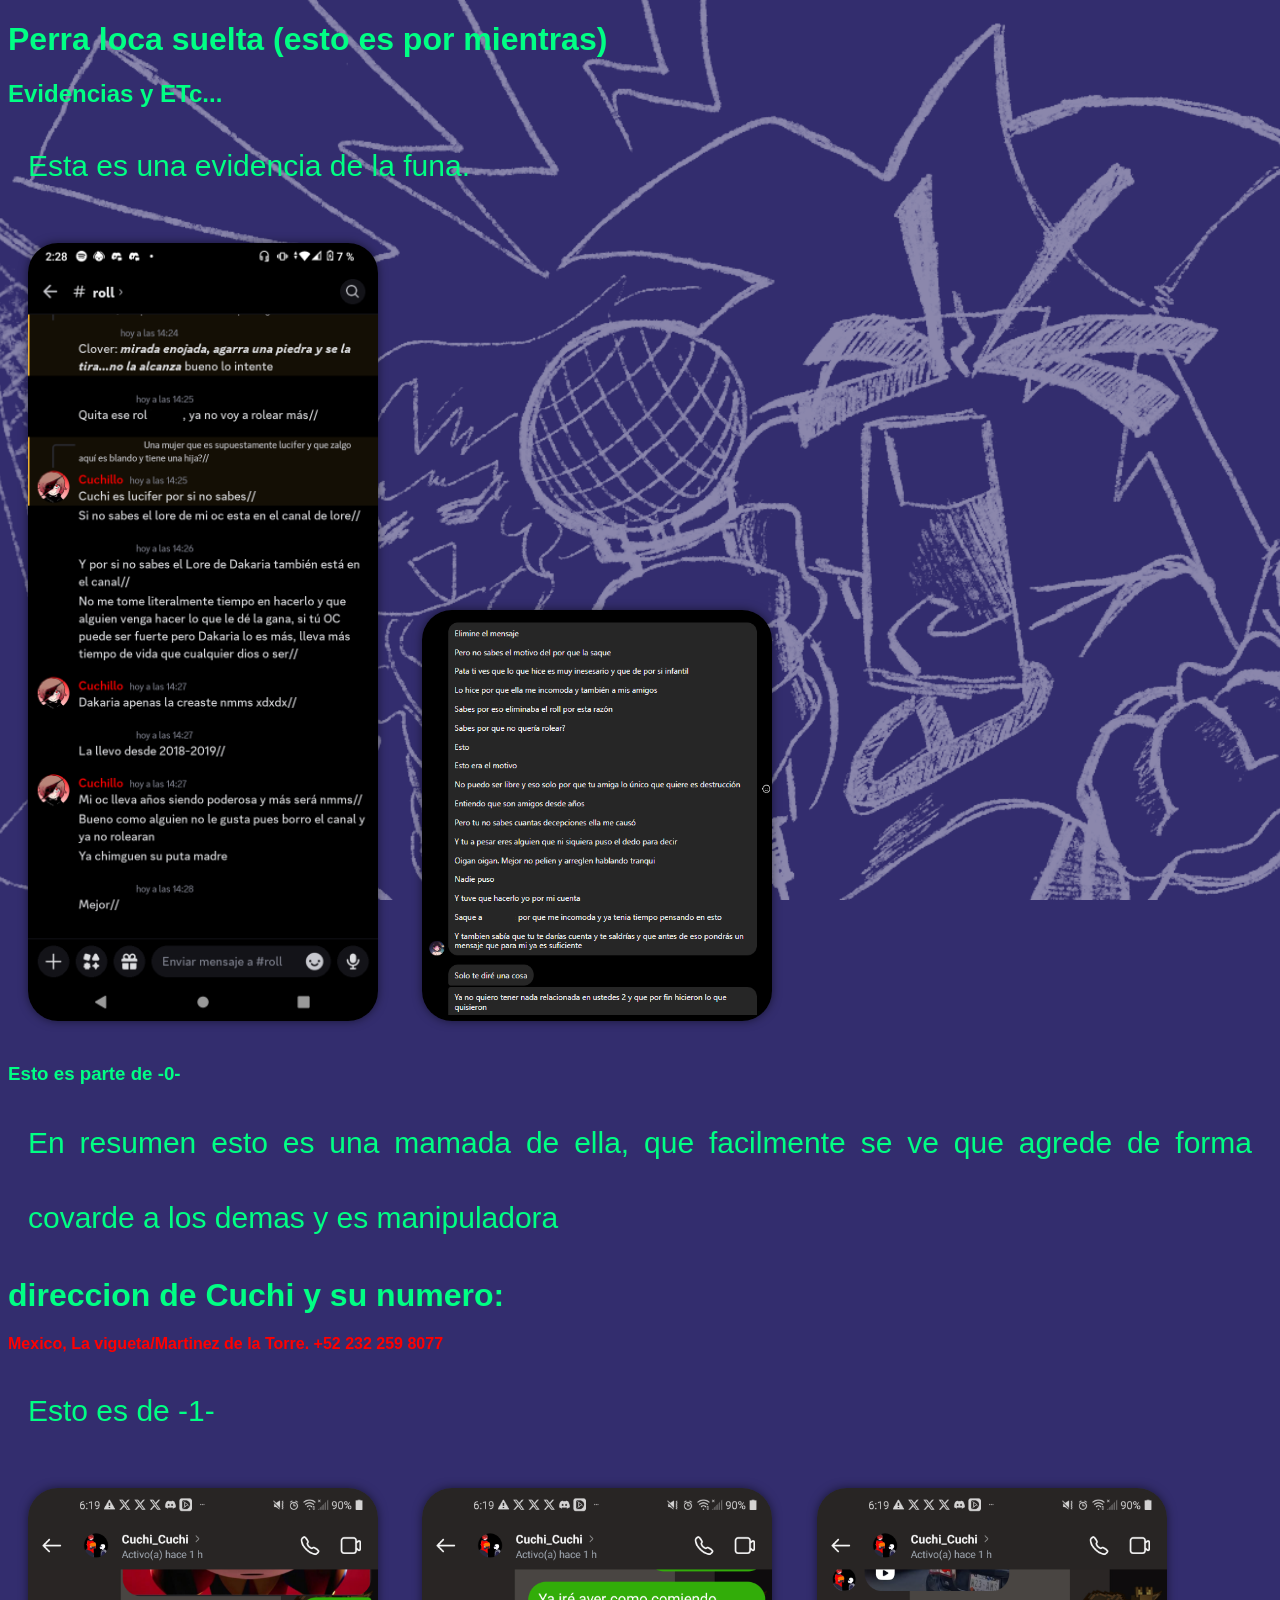
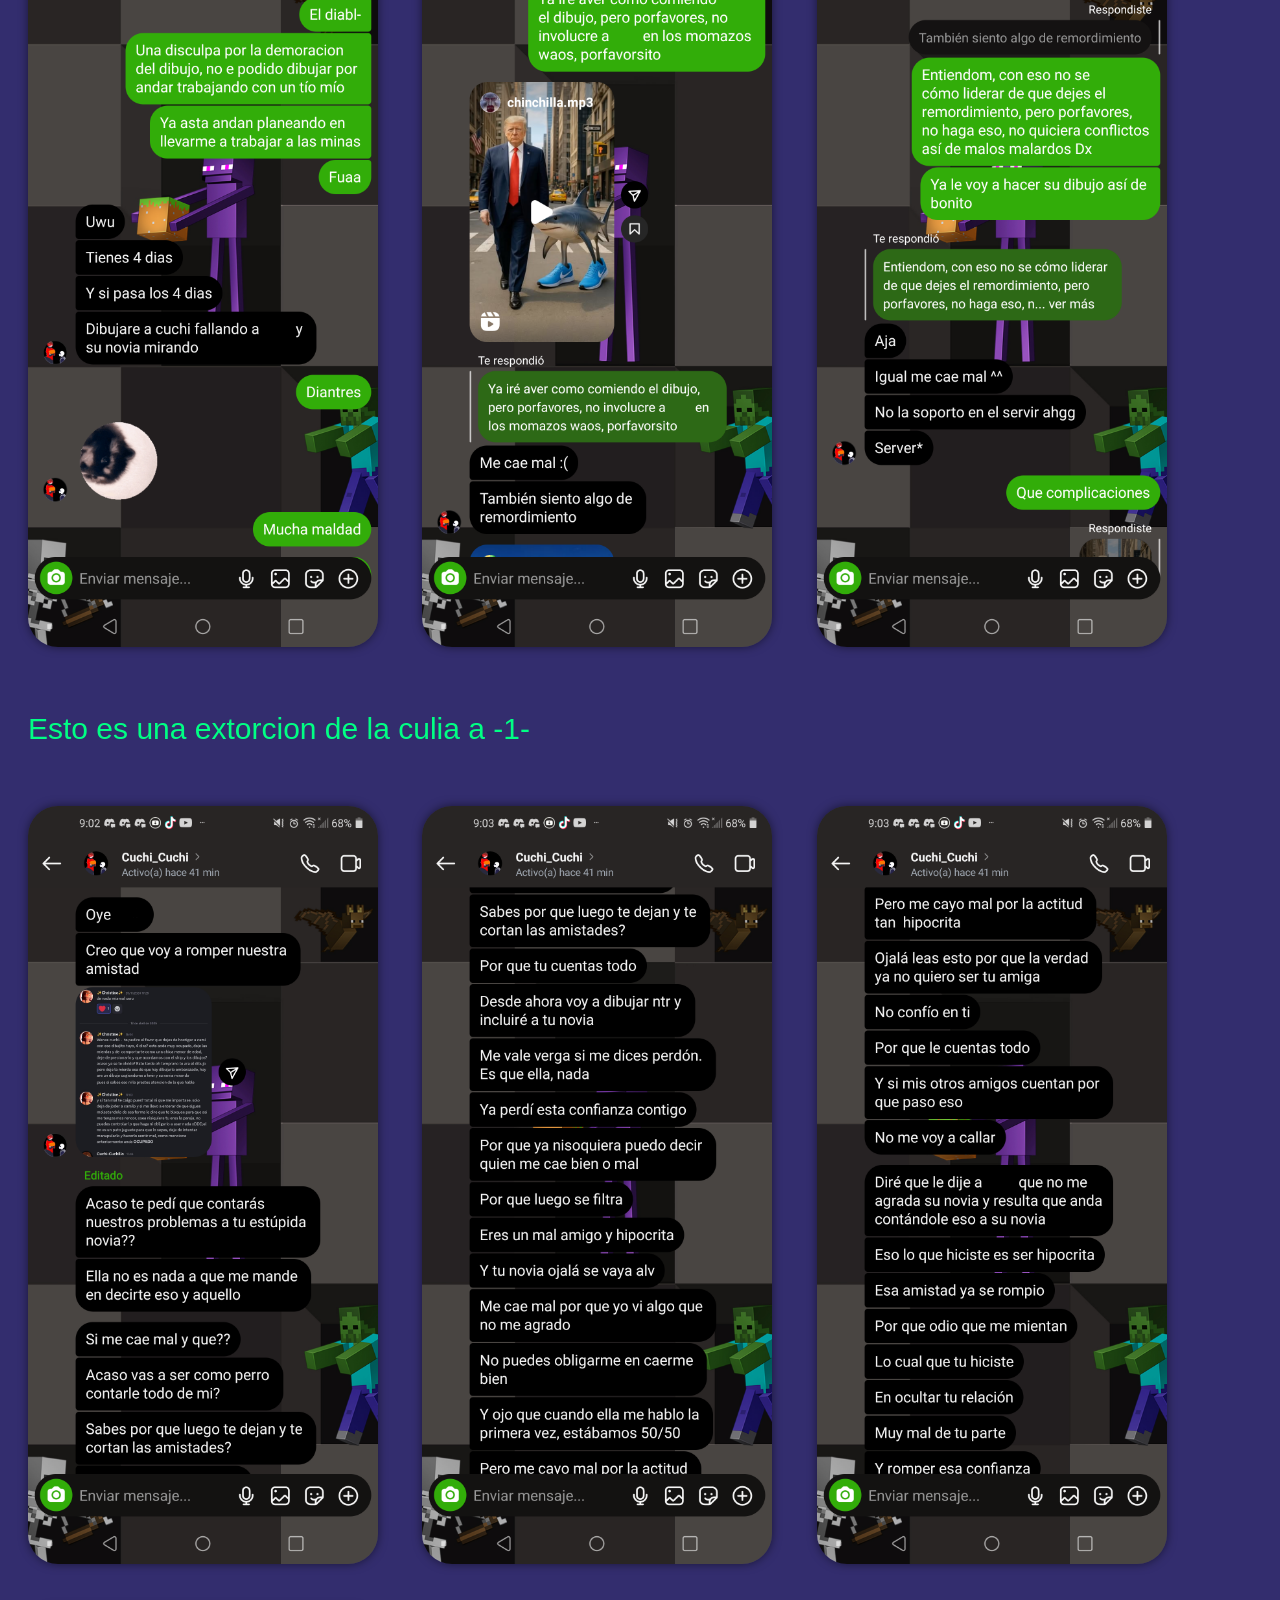
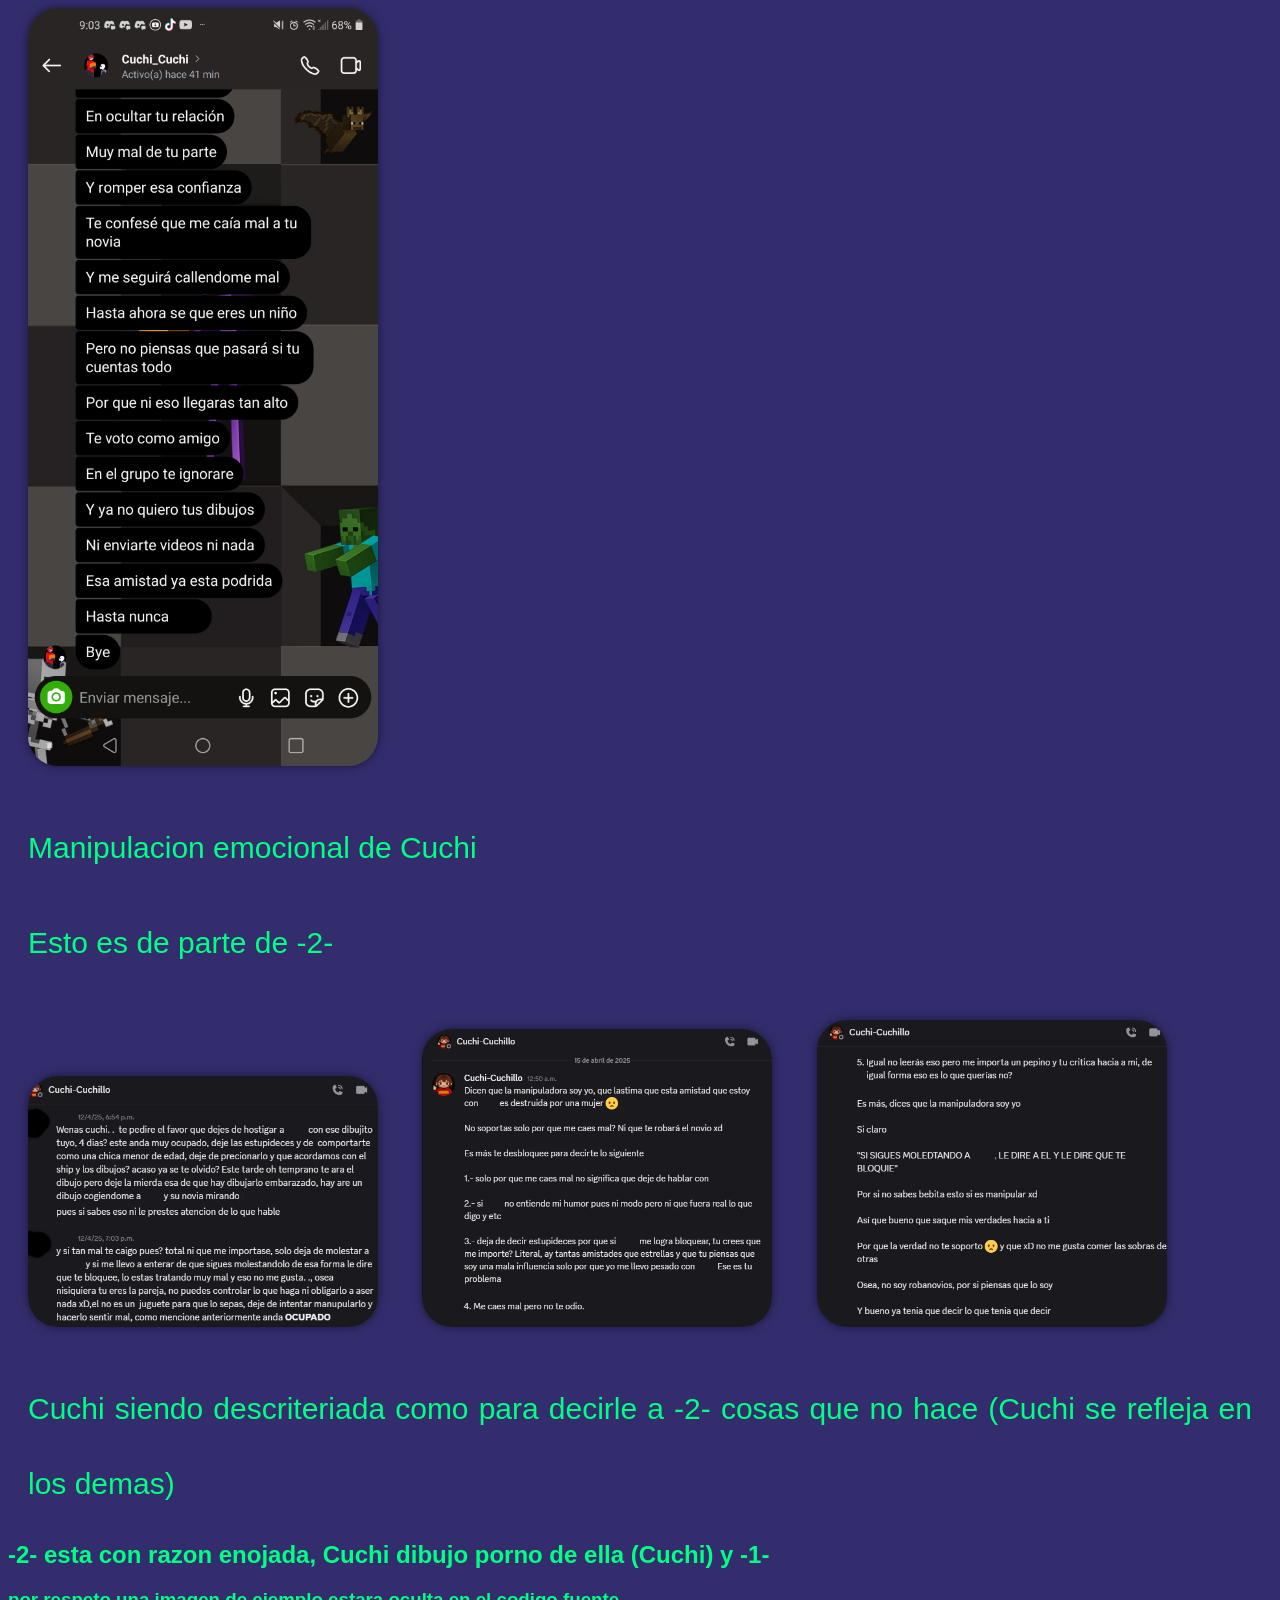
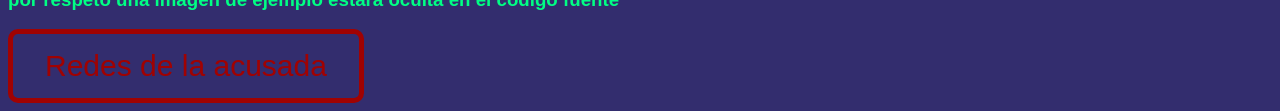
<file: index.html>
<!DOCTYPE html>
<html lang="en">
<head>
    <meta charset="UTF-8">
    <meta name="viewport" content="width=device-width, initial-scale=1.0">
    <title>Funa</title>
    <link rel="stylesheet" href="wea de estilo.css">
</head>
<body>
    <h1>Perra loca suelta (esto es por mientras)</h1>
    <h2>Evidencias y ETc...</h2>
    <div class="evidencias">
        <p>Esta es una evidencia de la funa.</p>
        <img src="imagenes/cuchi_de_mierda.png" alt="Evidencia">
        <img src="imagenes/WEbadas.PNG" alt="Evidencia"
        width="600" height="500">
        <h3>Esto es parte de -0-</h3>
        <p>En resumen esto es una mamada de ella, que facilmente se ve que agrede de forma covarde a los demas y es manipuladora</p>
    </div>
    <h1>direccion de Cuchi y su numero:</h1>
    <b>Mexico, La vigueta/Martinez de la Torre. +52 232 259 8077 
    </b>
    <div class="evidencias">
        <p>Esto es de -1-</p>
        <img src="imagenes/-1- extorcion.png" alt="Evidencia">
        <img src="imagenes/-1- extorcion2.png" alt="Evidencia">
        <img src="imagenes/-1- extorcion3.png" alt="Evidencia">
        <p>Esto es una extorcion de la culia a -1-</p>
        <img src="imagenes/wtf.png" alt="Evidencia">
        <img src="imagenes/wtf2.png" alt="Evidencia">
        <img src="imagenes/wtf3.png" alt="Evidencia">
        <img src="imagenes/wtf4.png" alt="Evidencia">
        <p>Manipulacion emocional de Cuchi</p>

    </div>
    <div>
        <p>Esto es de parte de -2-</p>
        <img src="imagenes/-2-.png" alt="Evidencia">
        <img src="imagenes/-2-2.png" alt="Evidencia">
        <img src="imagenes/-2-3.png" alt="Evidencia">
        <p>Cuchi siendo descriteriada como para decirle a -2- cosas que no hace (Cuchi se refleja en los demas)</p>
    </div>
   <h2>-2- esta con razon enojada, Cuchi dibujo porno de ella (Cuchi) y -1-</h2>
   <h3>por respeto una imagen de ejemplo estara oculta en el codigo fuente
   </h3>
   <img src="imagenes/no.jpg" alt="Evidencia" class="noVicible">
   <div></div>
   <a class="button" href="second.html"> Redes de la acusada</a>

</body>
</html>
</file>
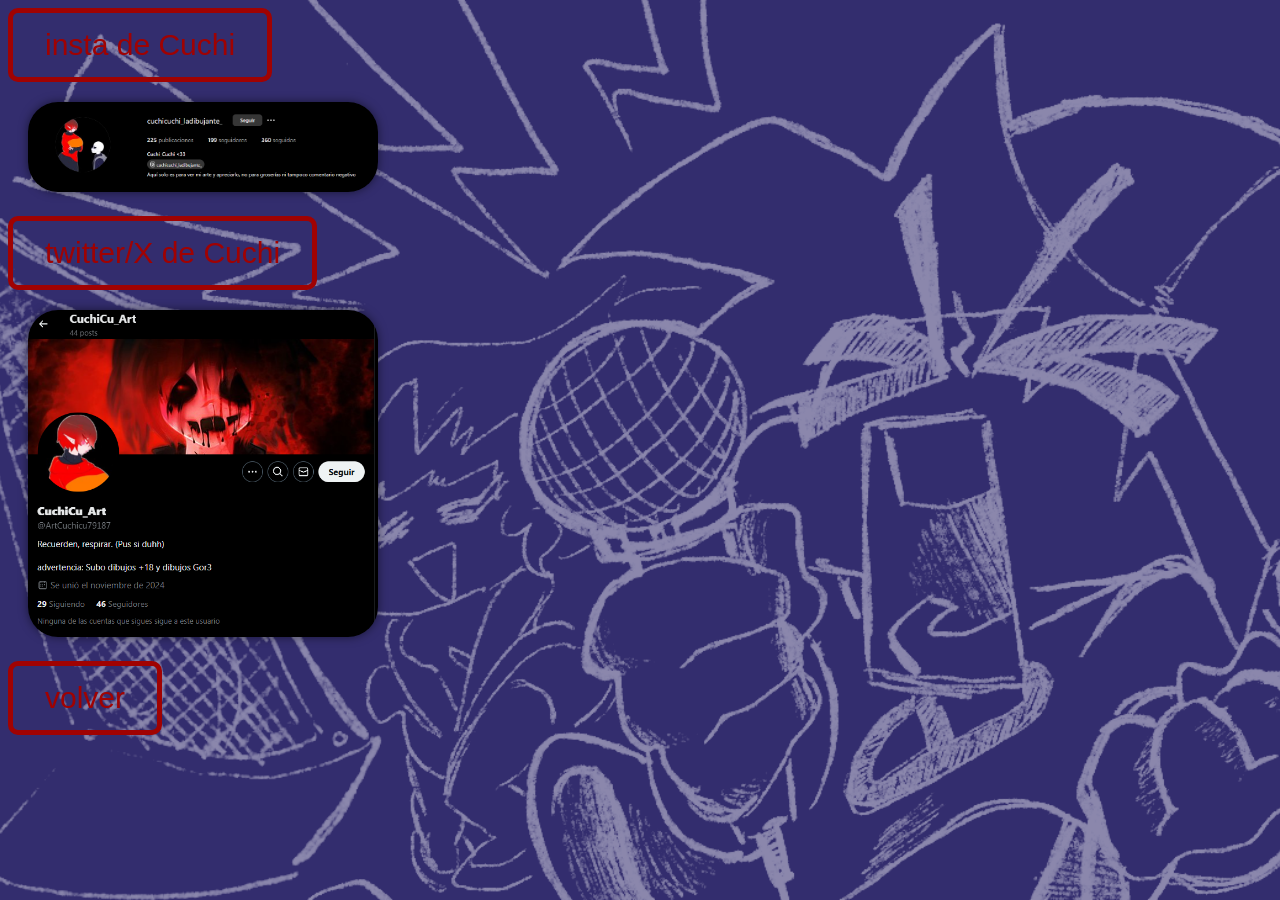
<file: second.html>
<!DOCTYPE html>
<html lang="en">
<head>
    <meta charset="UTF-8">
    <meta name="viewport" content="width=device-width, initial-scale=1.0">
    <link rel="stylesheet" href="wea de estilo.css">
    <title>Funa redes</title>
</head>
<body>
    <div>
    <a class="button" href="https://www.instagram.com/cuchicuchi_ladibujante_/"> insta de Cuchi</a>
    </div>
    <img src="imagenes/insta.png" alt="Evidencia" position="center">
    <div>
    <a class="button" href="https://x.com/ArtCuchicu79187?t=v7r8oO12IJ5RUDWkKEPOIw&s=09"> twitter/X de Cuchi</a>
    </div>
    <img src="imagenes/twitter.png" alt="Evidencia" position="center">
    <div>
        <a class="button" href="index.html"> volver</a>
    </div>
</body>
</html>
</file>
<file: wea de estilo.css>
body{
    font-family: 'Lucida Sans', 'Lucida Sans Regular', 'Lucida Grande', 'Lucida Sans Unicode', Geneva, Verdana, sans-serif;
    background-color: rgb(51, 45, 110);
    color: rgb(0, 255, 132);
    background-position: center;
    background-attachment: fixed;
    background-image: url(imagenes/fondo.png);
    background-repeat: no-repeat;
    background-size: cover;
}
img{
    width: 350px;
    height: auto;
    border-radius: 30px;
    margin: 20px;
    box-shadow: 0 0 10px rgba(0, 0, 0, 0.5);
}
p{
    font-size: 30px;
    line-height: 2.5;
    margin: 20px;
    text-align: justify;
}
b{
    color : red;
}
a{
    color: rgb(160, 2, 2);
    text-decoration: none;
    border: 5px solid;
    padding: 15px 32px;
    text-align: center;
    display: inline-block;
    border-radius: 10px;
    font-size: 30px;
}
.noVicible{
    display: none;
}
</file>
